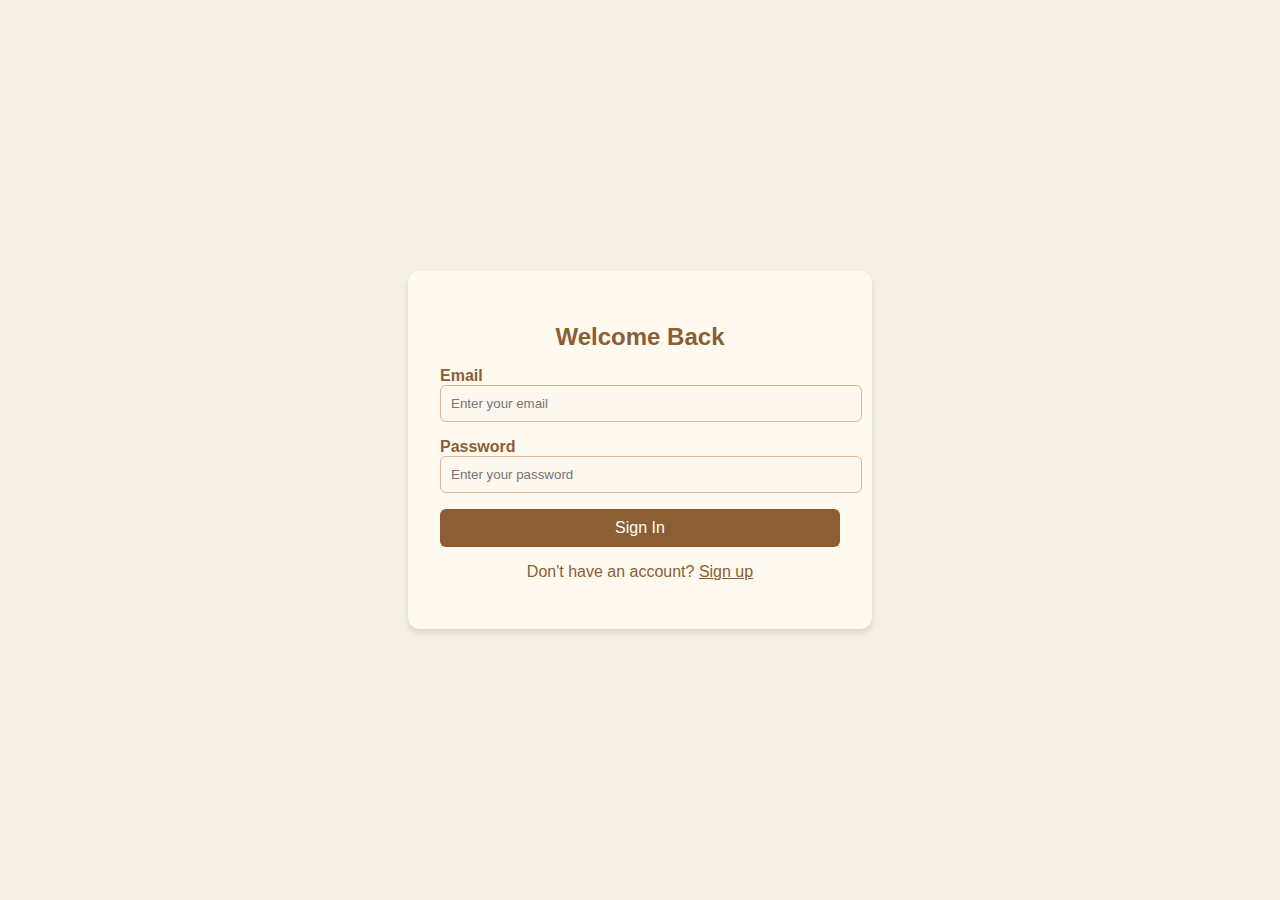
<file: sign_in.html>
<!DOCTYPE html>
<html lang="en">
<head>
    <meta charset="UTF-8">
    <meta name="viewport" content="width=device-width, initial-scale=1.0">
    <title>Sign In - Cuisine Website</title>
    <link rel="stylesheet" href="signstyle.css">
</head>
<body>
    <div class="container">
        <div class="card">
            <h2>Welcome Back</h2>
            <form>
                <div class="input-group">
                    <label for="email">Email</label>
                    <input type="email" id="email" placeholder="Enter your email">
                </div>
                <div class="input-group">
                    <label for="password">Password</label>
                    <input type="password" id="password" placeholder="Enter your password">
                </div>
                <button type="submit" class="btn">Sign In</button>
            </form>
            <p class="footer-text">Don't have an account? <a href="#">Sign up</a></p>
        </div>
    </div>
</body>
</html>
</file>
<file: signstyle.css>
/* styles.css */
body {
    background-color: #f5f0e6;
    display: flex;
    justify-content: center;
    align-items: center;
    height: 100vh;
    margin: 0;
    font-family: Arial, sans-serif;
}

.container {
    display: flex;
    justify-content: center;
    align-items: center;
    width: 100%;
}

.card {
    background: #fffaf0;
    padding: 2rem;
    border-radius: 12px;
    box-shadow: 0px 4px 6px rgba(0, 0, 0, 0.1);
    text-align: center;
    width: 100%;
    max-width: 400px;
}

h2 {
    color: #8b5e34;
    margin-bottom: 1rem;
}

.input-group {
    margin-bottom: 1rem;
    text-align: left;
}

label {
    display: block;
    color: #8b5e34;
    font-weight: bold;
}

input {
    width: 100%;
    padding: 10px;
    border: 1px solid #d8b894;
    border-radius: 6px;
    background: #fdf8ef;
}

.btn {
    width: 100%;
    padding: 10px;
    background: #8b5e34;
    color: white;
    border: none;
    border-radius: 6px;
    cursor: pointer;
    font-size: 1rem;
}

.btn:hover {
    background: #6e4824;
}

.footer-text {
    margin-top: 1rem;
    color: #8b5e34;
}

.footer-text a {
    color: #8b5e34;
    text-decoration: underline;
}
</file>
